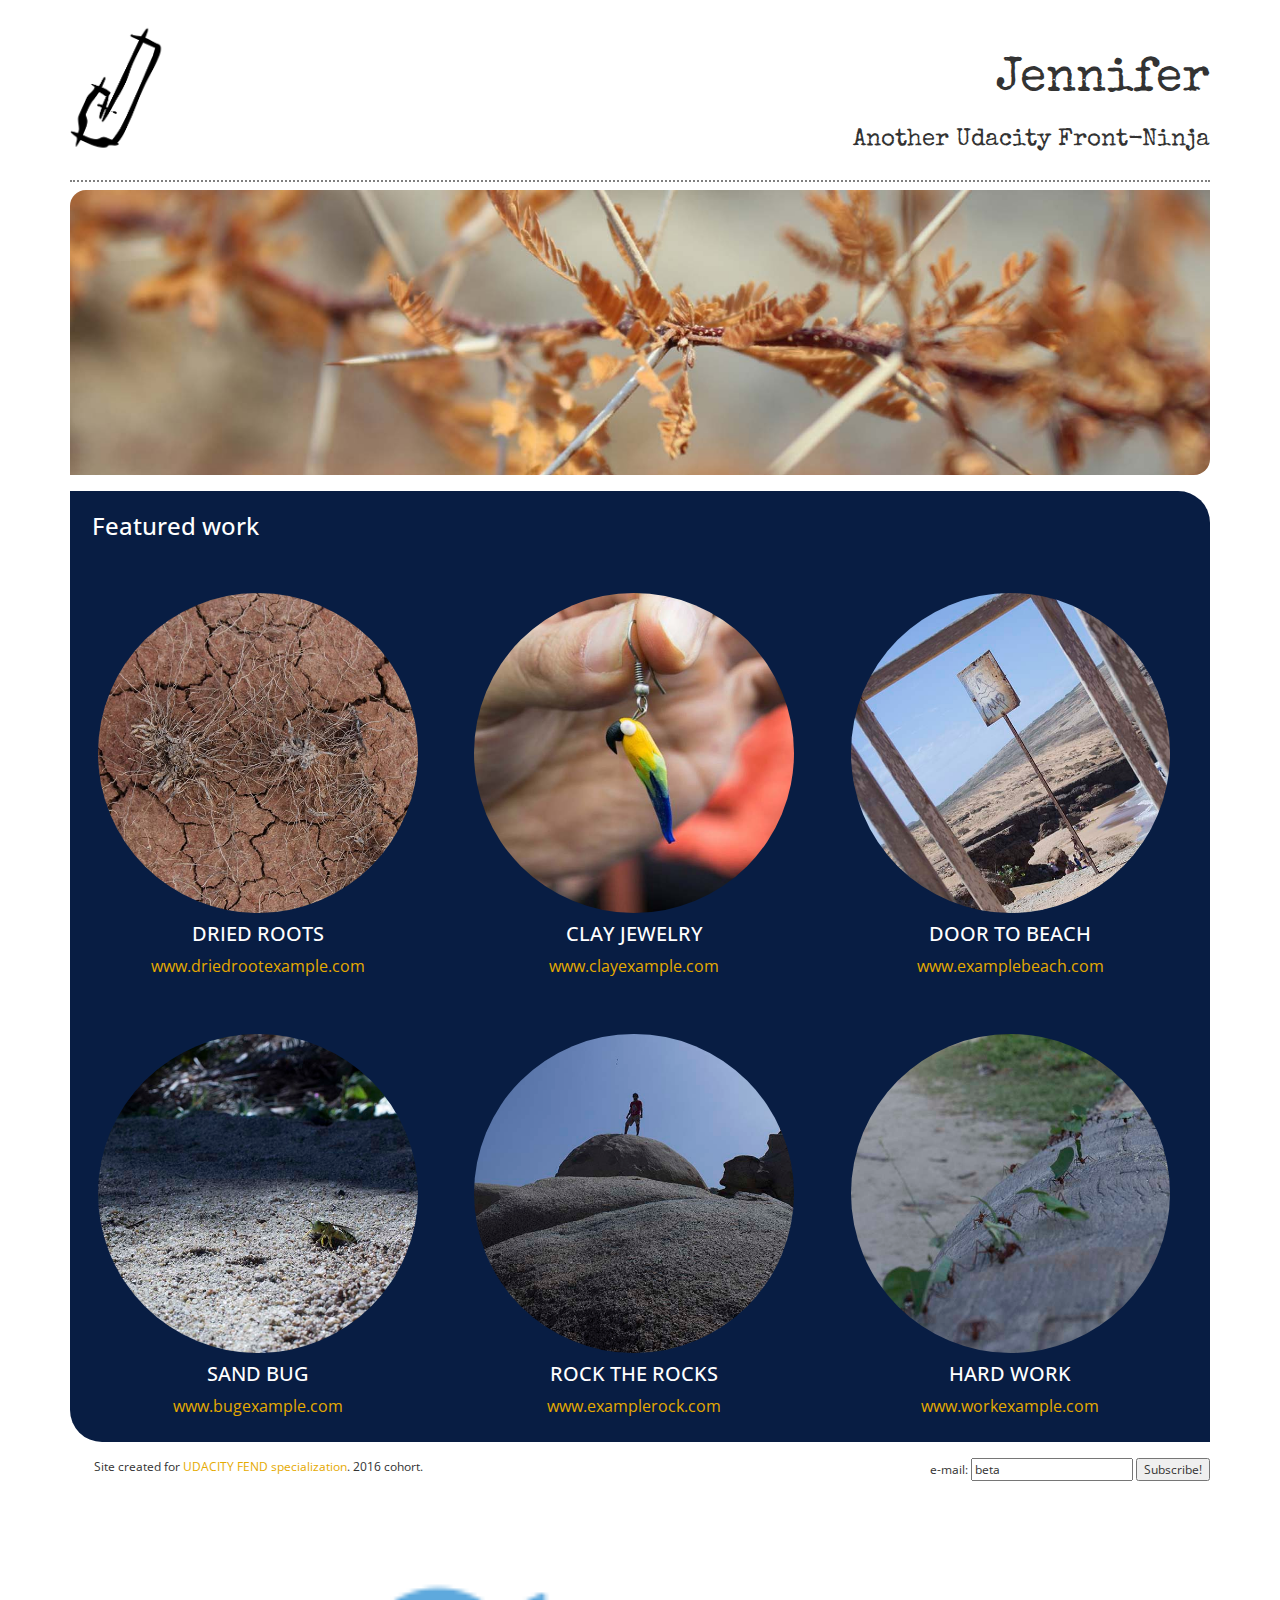
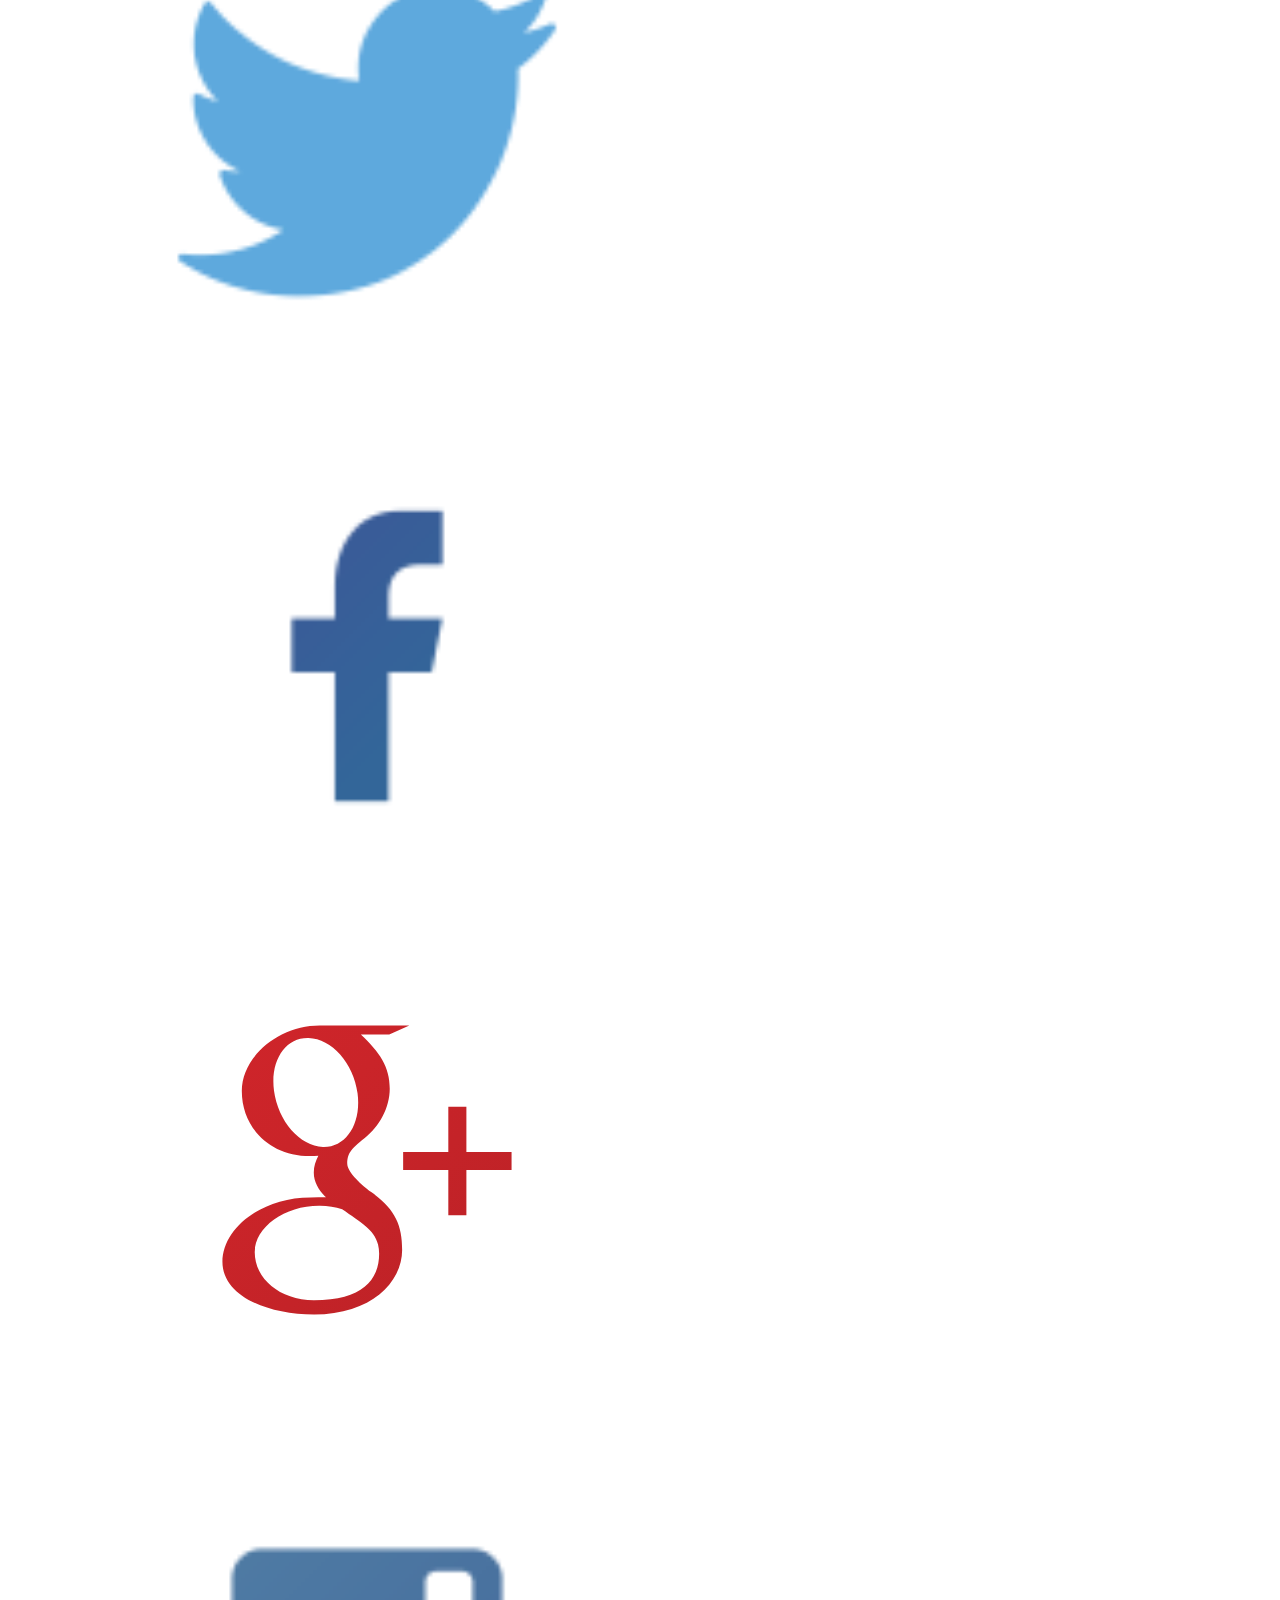
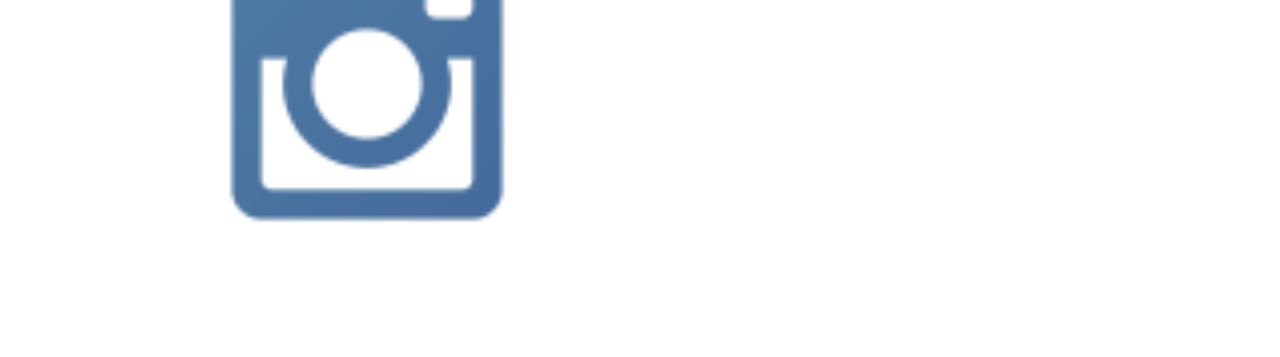
<file: index.html>
<!DOCTYPE html>
<!-- Project attempted with own grid layout mainly -->
<html lang="en">
  <head>
    <meta charset="utf-8">
    <title>Jennifer's portfolio</title>

    <!-- Include bootstrap and javascript files for modals -->
    <script src="js/jquery-2.2.4.js"></script>
    <script src="js/bootstrap.min.js"></script>
    <link rel="stylesheet" href="css/bootstrap.min.css">

    <link rel="stylesheet" href="css/styles.css">
    <meta name="viewport" content="width=device-width, initial-scale=1">
    <link href='https://fonts.googleapis.com/css?family=Special+Elite|Open+Sans' rel='stylesheet'>
    <!-- <link rel="stylesheet" href="http://weloveiconfonts.com/api/?family=zocial" /> -->

  </head>
  <body>

  <div class="container">
    <a href="#" class="linkable">
      <header>
        <div class="line">
          <div class="column-12 logo">
            <img src="img/logo.png" alt="J monotype" id="logo-img"/>
          </div>
          <div class="column-12 branding">
            <h1 class="brand">Jennifer</h1>
            <h2 class="slogan">Another Udacity Front-Ninja</h2>
          </div>
        </div>
      </header>
    </a>

    <div class="line">
      <div class="column-12">
        <picture>
          <source media="(min-width: 1000px)" srcset="img/lar/featured-large-2x.JPG 2x, img/lar/featured-large-1x.jpg"/>
          <source media="(max-width: 500px)" srcset="img/sma/featured-sma.jpg"/>
          <img src="img/med/featured-med.jpg" alt="Thorns" class="featured-img"/>
        </picture>
      </div>
    </div>

    <section class="project-area">
      <div class="line featured">
        <h3>Featured work</h3>
      </div>
      <div class="line">
        <div id="project-1" class="project column-12">
          <picture>
            <source media="(min-width: 1000px)" srcset="img/lar/project-1-large-2x.JPG 2x, img/lar/project-1-large-1x.jpg"/>
            <source media="(max-width: 400px)" srcset="img/sma/project-1-sma.jpg"/>
            <img src="img/med/project-1-med.jpg" alt="Dried roots in clayey desert" class="project-img" data-toggle="modal" data-target="#project1"/>
          </picture>
          <h4>Dried Roots</h4>
          <a href="#">www.driedrootexample.com</a>
        </div>

        <div id="project-2" class="project column-12">
          <picture>
            <source media="(min-width: 1000px)" srcset="img/lar/project-2-large-2x.jpg 2x, img/lar/project-2-large-1x.jpg"/>
            <source media="(max-width: 400px)" srcset="img/sma/project-2-sma.jpg"/>
            <img src="img/med/project-2-med.jpg" alt="Fingers holding bird-shaped earring" class="project-img test-img" data-toggle="modal" data-target="#project2"/>
          </picture>
          <h4>Clay Jewelry</h4>
          <a href="#">www.clayexample.com</a>
        </div>

        <div id="project-3" class="project column-12">
          <picture>
            <source media="(min-width: 1000px)" srcset="img/lar/project-3-large-2x.jpg 2x, img/lar/project-3-large-1x.jpg"/>
            <source media="(max-width: 400px)" srcset="img/sma/project-3-sma.jpg"/>
            <img src="img/med/project-3-med.jpg" alt="Door framework in the beach" class="project-img" data-toggle="modal" data-target="#project3"/>
          </picture>
          <h4>Door to beach</h4>
          <a href="#">www.examplebeach.com</a>
        </div>

        <div id="project-4" class="project column-12">
          <picture>
            <source media="(min-width: 1000px)" srcset="img/lar/project-4-large-2x.jpg 2x, img/lar/project-4-large-1x.jpg"/>
            <source media="(max-width: 400px)" srcset="img/sma/project-4-sma.jpg"/>
            <img src="img/med/project-4-med.jpg" alt="Yellow bug in the sand" class="project-img" data-toggle="modal" data-target="#project4"/>
          </picture>
          <h4>Sand bug</h4>
          <a href="#">www.bugexample.com</a>
        </div>

        <div id="project-5" class="project column-12">
          <picture>
            <source media="(min-width: 1000px)" srcset="img/lar/project-5-large-2x.jpg 2x, img/lar/project-5-large-1x.jpg"/>
            <source media="(max-width: 400px)" srcset="img/sma/project-5-sma.jpg"/>
            <img src="img/med/project-5-med.jpg" alt="Young man on rocks formation" class="project-img" data-toggle="modal" data-target="#project5"/>
          </picture>
          <h4>Rock the rocks</h4>
          <a href="#">www.examplerock.com</a>
        </div>

        <div id="project-6" class="project column-12">
          <picture>
            <source media="(min-width: 1000px)" srcset="img/lar/project-6-large-2x.jpg 2x, img/lar/project-6-large-1x.jpg"/>
            <source media="(max-width: 400px)" srcset="img/sma/project-6-sma.jpg"/>
            <img src="img/med/project-6-med.jpg" alt="Ants carrying leaves" class="project-img" data-toggle="modal" data-target="#project6"/>
          </picture>
          <h4>Hard work</h4>
          <a href="#">www.workexample.com</a>
        </div>
      </div>
    </section>

    <footer class="line">
      <div class="column-12 footer-txt">
        <p>
          Site created for <a href="https://www.udacity.com/course/front-end-web-developer-nanodegree--nd001" target="_blank">UDACITY FEND specialization</a>. 2016 cohort.
        </p>
      </div>
      <div class="column-12 subscribe">
        <form>
          e-mail: <input type="text" name="email" value="beta">
          <button type="button" name="button">Subscribe!</button>
        </form>
      </div>
      <div class="column-12 social-media">
        <ul id=social>
          <li><a href="#"><img src="img/social/twitter-icon.png" alt="twitter logo" class="zocial"/></a></li>
          <li><a href="#"><img src="img/social/facebook-icon.png" alt="Facebook logo" class="zocial"/></a></li>
          <li><a href="#"><img src="img/social/gPlus-icon.svg" alt="Google Plus logo" class="zocial"/></a></li>
          <li><a href="#"><img src="img/social/instagram-icon.png" alt="Instagram logo" class="zocial"/></a></li>
        </ul>
      </div>
    </footer>
  </div>

  <!-- Modals -->
  <!-- Project 1 -->
  <div class="modal fade" id="project1" tabindex="-1" role="dialog" aria-labelledby="project-1" aria-hidden="true">
    <div class="modal-dialog">
      <div class="modal-content">
        <div class="modal-header">
          <h4 class="modal-title" id="label1">Dried roots</h4>
        </div>
        <div class="modal-body">
          <picture>
            <source media="(min-width: 500px)" srcset="img/lar/project-1-large-2x.JPG 2x, img/lar/project-1-large-1x.jpg"/>
            <img src="img/med/project-1-med.jpg" alt="Dried roots in clayey desert"/>
          </picture>
          <div class="toggle-content">
            <p>
              Tatacoa desert is not really a desert, but what they call a "tropical dry forest". Located in Colombia, is a good spot for astronimical observations within the country, and for visitors interested in absolute quiteness.
            </p>
          </div>
        </div>
        <div class="modal-footer">
          <button type="button" class="btn btn-default" data-dismiss="modal">Close</button>
        </div>
      </div>
    </div>
  </div>
  <!-- Project 2 -->
  <div class="modal fade" id="project2" tabindex="-1" role="dialog" aria-labelledby="project-2" aria-hidden="true">
    <div class="modal-dialog">
      <div class="modal-content">
        <div class="modal-header">
          <h4 class="modal-title" id="label2">Clay Jewelry</h4>
        </div>
        <div class="modal-body">
          <picture>
            <source media="(min-width: 500px)" srcset="img/lar/project-2-large-2x.jpg 2x, img/lar/project-2-large-1x.jpg"/>
            <img src="img/med/project-2-med.jpg" alt="Dried roots in clayey desert"/>
          </picture>
        </div>
        <div class="modal-footer">
          <button type="button" class="btn btn-default" data-dismiss="modal">Close</button>
        </div>
      </div>
    </div>
  </div>
  <!-- Project 3 -->
  <div class="modal fade" id="project3" tabindex="-1" role="dialog" aria-labelledby="project-3" aria-hidden="true">
    <div class="modal-dialog">
      <div class="modal-content">
        <div class="modal-header">
          <h4 class="modal-title" id="label3">Door to beach</h4>
        </div>
        <div class="modal-body">
          <picture>
            <source media="(min-width: 500px)" srcset="img/lar/project-3-large-2x.jpg 2x, img/lar/project-3-large-1x.jpg"/>
            <img src="img/med/project-3-med.jpg" alt="Dried roots in clayey desert"/>
          </picture>
          <div class="toggle-content">
            <p>
              La Guajira is located in Colombia, making frontier with Venezuela. The predominant Wayuu indigenous population's traditional territory extends between the two countries. This picture was taken in a small beach near the most known "Cabo de la vela".
            </p>
          </div>
        </div>
        <div class="modal-footer">
          <button type="button" class="btn btn-default" data-dismiss="modal">Close</button>
        </div>
      </div>
    </div>
  </div>
  <!-- Project 4 -->
  <div class="modal fade" id="project4" tabindex="-1" role="dialog" aria-labelledby="project-4" aria-hidden="true">
    <div class="modal-dialog">
      <div class="modal-content">
        <div class="modal-header">
          <h4 class="modal-title" id="label4">Bug in the sand</h4>
        </div>
        <div class="modal-body">
          <picture>
            <source media="(min-width: 500px)" srcset="img/lar/project-4-large-2x.jpg 2x, img/lar/project-4-large-1x.jpg"/>
            <img src="img/med/project-4-med.jpg" alt="Dried roots in clayey desert"/>
          </picture>
        </div>
        <div class="modal-footer">
          <button type="button" class="btn btn-default" data-dismiss="modal">Close</button>
        </div>
      </div>
    </div>
  </div>
  <!-- Project 5 -->
  <div class="modal fade" id="project5" tabindex="-1" role="dialog" aria-labelledby="project-5" aria-hidden="true">
    <div class="modal-dialog">
      <div class="modal-content">
        <div class="modal-header">
          <h4 class="modal-title" id="label5">Rock the rocks</h4>
        </div>
        <div class="modal-body">
          <picture>
            <source media="(min-width: 500px)" srcset="img/lar/project-5-large-2x.jpg 2x, img/lar/project-5-large-1x.jpg"/>
            <img src="img/med/project-5-med.jpg" alt="Dried roots in clayey desert"/>
          </picture>
          <div class="toggle-content">
            <p>Tayrona National Natural Park. Colombia.</p>
          </div>
        </div>
        <div class="modal-footer">
          <button type="button" class="btn btn-default" data-dismiss="modal">Close</button>
        </div>
      </div>
    </div>
  </div>
  <!-- Project 6 -->
  <div class="modal fade" id="project6" tabindex="-1" role="dialog" aria-labelledby="project-6" aria-hidden="true">
    <div class="modal-dialog">
      <div class="modal-content">
        <div class="modal-header">
          <h4 class="modal-title" id="label6">Hard work</h4>
        </div>
        <div class="modal-body">
          <picture>
            <source media="(min-width: 500px)" srcset="img/lar/project-6-large-2x.jpg 2x, img/lar/project-6-large-1x.jpg"/>
            <img src="img/med/project-6-med.jpg" alt="Dried roots in clayey desert"/>
          </picture>
          <div class="toggle-content">
            <p>If you are an ant, this is what you do... or lay thousands of eggs a day.</p>
          </div>
        </div>
        <div class="modal-footer">
          <button type="button" class="btn btn-default" data-dismiss="modal">Close</button>
        </div>
      </div>
    </div>
  </div>

  </body>
</html>
</file>
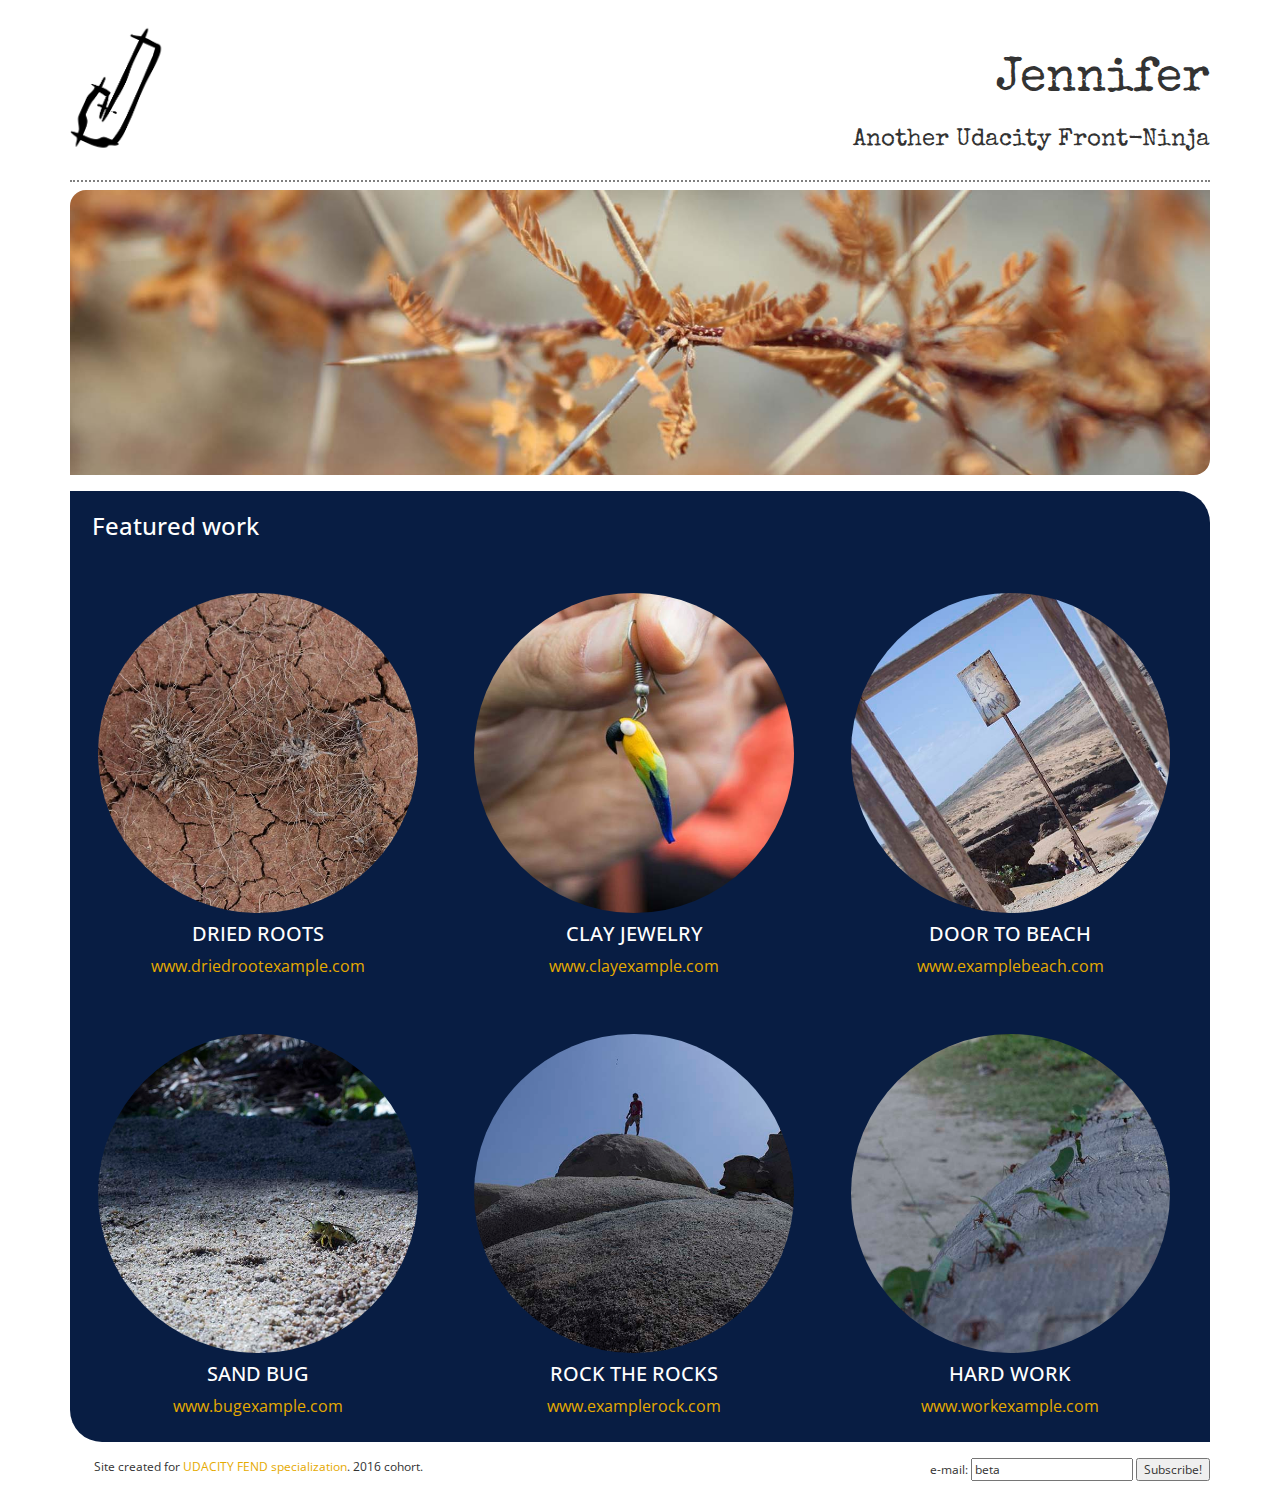
<file: portfolio.html>
<!DOCTYPE html>
<!-- Project attempted with own grid layout mainly -->
<html lang="en">
  <head>
    <meta charset="utf-8">
    <title>Jennifer's portfolio</title>

    <!-- Include bootstrap and javascript files for modals -->
    <link rel="stylesheet" href="css/bootstrap.min.css">
    <script src="js/jquery-2.2.4.js"></script>
    <script src="js/bootstrap.min.js"></script>

    <link rel="stylesheet" href="css/styles.css">
    <meta name="viewport" content="width=device-width, initial-scale=1">
    <link href='https://fonts.googleapis.com/css?family=Special+Elite|Open+Sans' rel='stylesheet'>
    <link rel="stylesheet" href="http://weloveiconfonts.com/api/?family=zocial" />

  </head>
  <body>

  <div class="container">
    <a href="#" class="linkable">
      <header>
        <div class="line">
          <div class="column-12 logo">
            <img src="img/logo.png" alt="J monotype" id="logo-img"/>
          </div>
          <div class="column-12 branding">
            <h1 class="brand">Jennifer</h1>
            <h2 class="slogan">Another Udacity Front-Ninja</h2>
          </div>
        </div>
      </header>
    </a>

    <div class="line">
      <div class="column-12">
        <picture>
          <source media="(min-width: 1000px)" srcset="img/lar/featured-large-2x.jpg 2x, img/lar/featured-large-1x.jpg"/>
          <source media="(max-width: 500px)" srcset="img/sma/featured-sma.jpg"/>
          <img src="img/med/featured-med.jpg" alt="Thorns" class="featured-img"/>
        </picture>
      </div>
    </div>

    <section class="project-area">
      <div class="line featured">
        <h3>Featured work</h3>
      </div>
      <div class="line">
        <div id="project-1" class="project column-12">
          <picture>
            <source media="(min-width: 1000px)" srcset="img/lar/project-1-large-2x.jpg 2x, img/lar/project-1-large-1x.jpg"/>
            <source media="(max-width: 400px)" srcset="img/sma/project-1-sma.jpg"/>
            <img src="img/med/project-1-med.jpg" alt="Dried roots in clayey desert" class="project-img" data-toggle="modal" data-target="#project1"/>
          </picture>
          <h4>Dried Roots</h4>
          <a href="#">www.driedrootexample.com</a>
        </div>

        <div id="project-2" class="project column-12">
          <picture>
            <source media="(min-width: 1000px)" srcset="img/lar/project-2-large-2x.jpg 2x, img/lar/project-2-large-1x.jpg"/>
            <source media="(max-width: 400px)" srcset="img/sma/project-2-sma.jpg"/>
            <img src="img/med/project-2-med.jpg" alt="Fingers holding bird-shaped earring" class="project-img test-img" data-toggle="modal" data-target="#project2"/>
          </picture>
          <h4>Clay Jewelry</h4>
          <a href="#">www.clayexample.com</a>
        </div>

        <div id="project-3" class="project column-12">
          <picture>
            <source media="(min-width: 1000px)" srcset="img/lar/project-3-large-2x.jpg 2x, img/lar/project-3-large-1x.jpg"/>
            <source media="(max-width: 400px)" srcset="img/sma/project-3-sma.jpg"/>
            <img src="img/med/project-3-med.jpg" alt="Door framework in the beach" class="project-img" data-toggle="modal" data-target="#project3"/>
          </picture>
          <h4>Door to beach</h4>
          <a href="#">www.examplebeach.com</a>
        </div>

        <div id="project-4" class="project column-12">
          <picture>
            <source media="(min-width: 1000px)" srcset="img/lar/project-4-large-2x.jpg 2x, img/lar/project-4-large-1x.jpg"/>
            <source media="(max-width: 400px)" srcset="img/sma/project-4-sma.jpg"/>
            <img src="img/med/project-4-med.jpg" alt="Yellow bug in the sand" class="project-img" data-toggle="modal" data-target="#project4"/>
          </picture>
          <h4>Sand bug</h4>
          <a href="#">www.bugexample.com</a>
        </div>

        <div id="project-5" class="project column-12">
          <picture>
            <source media="(min-width: 1000px)" srcset="img/lar/project-5-large-2x.jpg 2x, img/lar/project-5-large-1x.jpg"/>
            <source media="(max-width: 400px)" srcset="img/sma/project-5-sma.jpg"/>
            <img src="img/med/project-5-med.jpg" alt="Young man on rocks formation" class="project-img" data-toggle="modal" data-target="#project5"/>
          </picture>
          <h4>Rock the rocks</h4>
          <a href="#">www.examplerock.com</a>
        </div>

        <div id="project-6" class="project column-12">
          <picture>
            <source media="(min-width: 1000px)" srcset="img/lar/project-6-large-2x.jpg 2x, img/lar/project-6-large-1x.jpg"/>
            <source media="(max-width: 400px)" srcset="img/sma/project-6-sma.jpg"/>
            <img src="img/med/project-6-med.jpg" alt="Ants carrying leaves" class="project-img" data-toggle="modal" data-target="#project6"/>
          </picture>
          <h4>Hard work</h4>
          <a href="#">www.workexample.com</a>
        </div>
      </div>
    </section>

    <footer class="line">
      <div class="column-12 footer-txt">
        <p>
          Site created for <a href="https://www.udacity.com/course/front-end-web-developer-nanodegree--nd001" target="_blank">UDACITY FEND specialization</a>. 2016 cohort.
        </p>
      </div>
      <div class="column-12 subscribe">
        <form>
          e-mail: <input type="text" name="email" value="beta">
          <button type="button" name="button">Subscribe!</button>
        </form>
      </div>
      <div class="column-12 social-media">
        <ul id=social>
          <li><a href="#" class="zocial-twitter"></a></li>
          <li><a href="#" class="zocial-facebook"></a></li>
          <li><a href="#" class="zocial-googleplus"></a></li>
          <li><a href="#" class="zocial-instagram"></a></li>
        </ul>
      </div>
    </footer>
  </div>

  <!-- Modals -->
  <!-- Project 1 -->
  <div class="modal fade" id="project1" tabindex="-1" role="dialog" aria-labelledby="project-1" aria-hidden="true">
    <div class="modal-dialog">
      <div class="modal-content">
        <div class="modal-header">
          <h4 class="modal-title" id="label1">Dried roots</h4>
        </div>
        <div class="modal-body">
          <picture>
            <source media="(min-width: 500px)" srcset="img/lar/project-1-large-2x.jpg 2x, img/lar/project-1-large-1x.jpg"/>
            <img src="img/med/project-1-med.jpg" alt="Dried roots in clayey desert"/>
          </picture>
          <div class="toggle-content">
            <p>
              Tatacoa desert is not really a desert, but what they call a "tropical dry forest". Located in Colombia, is a good spot for astronimical observations within the country, and for visitors interested in absolute quiteness.
            </p>
          </div>
        </div>
        <div class="modal-footer">
          <button type="button" class="btn btn-default" data-dismiss="modal">Close</button>
        </div>
      </div>
    </div>
  </div>
  <!-- Project 2 -->
  <div class="modal fade" id="project2" tabindex="-1" role="dialog" aria-labelledby="project-2" aria-hidden="true">
    <div class="modal-dialog">
      <div class="modal-content">
        <div class="modal-header">
          <h4 class="modal-title" id="label2">Clay Jewelry</h4>
        </div>
        <div class="modal-body">
          <picture>
            <source media="(min-width: 500px)" srcset="img/lar/project-2-large-2x.jpg 2x, img/lar/project-2-large-1x.jpg"/>
            <img src="img/med/project-2-med.jpg" alt="Dried roots in clayey desert"/>
          </picture>
        </div>
        <div class="modal-footer">
          <button type="button" class="btn btn-default" data-dismiss="modal">Close</button>
        </div>
      </div>
    </div>
  </div>
  <!-- Project 3 -->
  <div class="modal fade" id="project3" tabindex="-1" role="dialog" aria-labelledby="project-3" aria-hidden="true">
    <div class="modal-dialog">
      <div class="modal-content">
        <div class="modal-header">
          <h4 class="modal-title" id="label3">Door to beach</h4>
        </div>
        <div class="modal-body">
          <picture>
            <source media="(min-width: 500px)" srcset="img/lar/project-3-large-2x.jpg 2x, img/lar/project-3-large-1x.jpg"/>
            <img src="img/med/project-3-med.jpg" alt="Dried roots in clayey desert"/>
          </picture>
          <div class="toggle-content">
            <p>
              La Guajira is located in Colombia, making frontier with Venezuela. The predominant Wayuu indigenous population's traditional territory extends between the two countries. This picture was taken in a small beach near the most known "Cabo de la vela".
            </p>
          </div>
        </div>
        <div class="modal-footer">
          <button type="button" class="btn btn-default" data-dismiss="modal">Close</button>
        </div>
      </div>
    </div>
  </div>
  <!-- Project 4 -->
  <div class="modal fade" id="project4" tabindex="-1" role="dialog" aria-labelledby="project-4" aria-hidden="true">
    <div class="modal-dialog">
      <div class="modal-content">
        <div class="modal-header">
          <h4 class="modal-title" id="label4">Bug in the sand</h4>
        </div>
        <div class="modal-body">
          <picture>
            <source media="(min-width: 500px)" srcset="img/lar/project-4-large-2x.jpg 2x, img/lar/project-4-large-1x.jpg"/>
            <img src="img/med/project-4-med.jpg" alt="Dried roots in clayey desert"/>
          </picture>
        </div>
        <div class="modal-footer">
          <button type="button" class="btn btn-default" data-dismiss="modal">Close</button>
        </div>
      </div>
    </div>
  </div>
  <!-- Project 5 -->
  <div class="modal fade" id="project5" tabindex="-1" role="dialog" aria-labelledby="project-5" aria-hidden="true">
    <div class="modal-dialog">
      <div class="modal-content">
        <div class="modal-header">
          <h4 class="modal-title" id="label5">Rock the rocks</h4>
        </div>
        <div class="modal-body">
          <picture>
            <source media="(min-width: 500px)" srcset="img/lar/project-5-large-2x.jpg 2x, img/lar/project-5-large-1x.jpg"/>
            <img src="img/med/project-5-med.jpg" alt="Dried roots in clayey desert"/>
          </picture>
          <div class="toggle-content">
            <p>Tayrona National Natural Park. Colombia.</p>
          </div>
        </div>
        <div class="modal-footer">
          <button type="button" class="btn btn-default" data-dismiss="modal">Close</button>
        </div>
      </div>
    </div>
  </div>
  <!-- Project 6 -->
  <div class="modal fade" id="project6" tabindex="-1" role="dialog" aria-labelledby="project-6" aria-hidden="true">
    <div class="modal-dialog">
      <div class="modal-content">
        <div class="modal-header">
          <h4 class="modal-title" id="label6">Hard work</h4>
        </div>
        <div class="modal-body">
          <picture>
            <source media="(min-width: 500px)" srcset="img/lar/project-6-large-2x.jpg 2x, img/lar/project-6-large-1x.jpg"/>
            <img src="img/med/project-6-med.jpg" alt="Dried roots in clayey desert"/>
          </picture>
          <div class="toggle-content">
            <p>If you are an ant, this is what you do... or lay thousands of eggs a day.</p>
          </div>
        </div>
        <div class="modal-footer">
          <button type="button" class="btn btn-default" data-dismiss="modal">Close</button>
        </div>
      </div>
    </div>
  </div>

  </body>
</html>
</file>
<file: css/styles.css>
body {
  font-size: 16px;
  font-family: "Open Sans";
  margin-top: 1em;
}


.line {
    width: 100%;
    margin-bottom: 1em;
    text-align: center;
    display: flex;
    flex-wrap: wrap;
}


.column-1 {
    width: 8.33%;
}


.column-2 {
    width: 16.66%;
}


.column-3 {
    width: 25%;
}


.column-4 {
    width: 33.33%;
}


.column-5 {
    width: 41.66%;
}


.column-6 {
    width: 50%;
}


.column-7 {
    width: 58.33%;
}


.column-8 {
    width: 66.66%;
}


.column-9 {
    width: 75%;
}


.column-10 {
    width: 83.33%;
}


.column-11 {
    width: 91.66%;
}


.column-12 {
    width: 100%;
    min-width: 100%;
}


img {
  width: 100%;
  height: auto;
  border-radius: 1em 0;
}


a {
  color: #e5aa00;
}


a:hover {
  color: #dcdcdc;
}


h4 {
  text-transform: uppercase;
  font-size: 1.25em;
}


/* Header */
header {
  border-bottom: 2px dotted gray;
  margin-bottom: 0.5em;
}


.logo {
  width: 10em;
  min-width: 10em;
  margin-left: auto;
  margin-right: auto;
}


#logo-img {
  width: 60%;
}


.branding {
  font-family: 'Special Elite', cursive;
}


.brand {
  font-size: 3em;
}


.slogan {
  font-size: 1.5em;
}


.linkable {
  text-decoration: none;
  color: inherit;
}


.linkable:hover {
  text-decoration: none;
  color: #e5aa00;
}


.linkable:enabled {
  text-decoration: none;
}


/* Feratured work section */
.featured {
  padding-left: 1em;
  margin: 0;
  margin-bottom: 1em;
}


h3 {
  font-size: 1.5em;
  margin: 0.25em;
}


.project-area {
  background-color: #081d43;
  border-radius: 0 2em;
  padding-top: 1em;
  color: white;
}


.project {
    margin-bottom: 1.5em;
}


.project-img {
  width: 70%;
  border-radius: 220px;
  margin-top: 2em;
}


.toggle-content {
  margin: 5px;
  font-weight: bold;
}


/* Footer */
footer p, form {
  font-size: 0.75em;
  text-align: center;
  margin-left: auto;
  margin-right: auto;
}


.social-media {
  order: 1;
}


.footer-txt {
  order: 2;
}

.subscribe {
  order: 3;
}


/* Social media icons */
[class*="zocial-"]:before {
  display: inline-block;
  font-family: 'zocial', sans-serif;
  text-shadow: 3px 3px 3px #aaa;
  width: 2em;
  font-size: 1.5em;
}


li {
    display: inherit;
}


.zocial-twitter {
  color: #55acee;
}


.zocial-facebook {
  color: #3b5998;
}


.zocial-googleplus {
  color: #ea4335;
}


.zocial-instagram {
  color: #5851db;
}


/* Media Queries */
@media all and (min-width: 500px) {
  .project-img {
    width: 80%;
  }
}


@media all and (min-width: 600px) {
  .project {
    width: 50%;
    min-width: 50%;
  }


  .project-img {
    width: 90%;
  }


  .project-area {
    text-align: center;
  }
}


@media all and (min-width: 900px) {
  .project {
    width: 33%;
    min-width: 33%;
  }


  .project-img {
    width: 85%;
  }


  .branding {
    min-width: 50%;
    width: 50%;
    text-align: right;
    margin: auto 0 0 auto;
  }


  .logo {
    margin: 0.5em 0;
    text-align: left;
  }


  .footer-txt, .subscribe, .social-media {
    width: 50%;
    min-width: 50%;
  }


  .footer-txt {
    order: 1;
    text-align: left;
    margin: 0;
  }

  footer p {
    text-align: left;
    padding-left: 2em;
  }


  .subscribe {
    order: 2;
  }


  form {
    text-align: right;
    margin: 0;
  }


  .social-media {
    order: 3;
  }


  ul {
    text-align: left;
    padding-right: 1em;
    margin: 0;
  }
}
</file>
